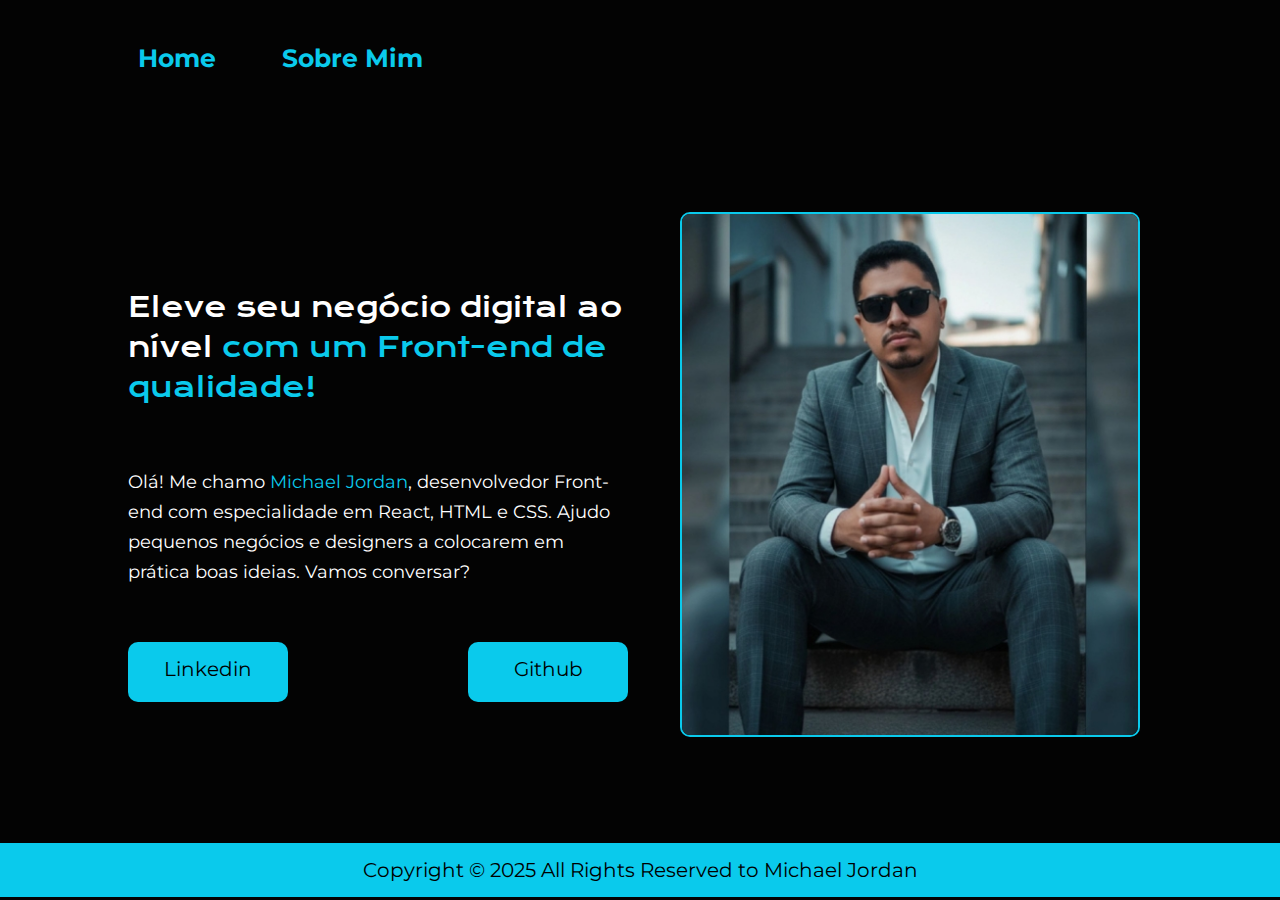
<file: index.html>
<!DOCTYPE html>
<html lang="pt-br">

<head>
    <meta charset="UTF-8">
    <meta name="viewport" content="width=device-width, initial-scale=1.0">
    <title>Home</title>
    <link rel="stylesheet" href="style.css">
</head>

<body>

    <header>

        <nav class="menu-navegação">

            <a class="menu" href="index.html">Home</a>
            <a class="menu" href="about.html">Sobre
                Mim</a>

        </nav>


    </header>

    <main class="Titulo-sobrere-mim">

        <div class="Texto-sobre-mim">

            <h1 class="fonte-paragrafo">
                <span>Eleve seu negócio digital ao nível</span>
                <span class="Fonte-destaque">com um Front-end de qualidade!</span>
            </h1>

            <p class="paragrafo-sobre-min">Olá! Me chamo&nbsp;<a class="link-autor-body" href="https://github.com/MiichaelJordan">Michael Jordan</a>, 
                desenvolvedor Front-end com especialidade em
                React, HTML e CSS. Ajudo pequenos negócios e designers a colocarem em prática boas ideias. Vamos
                conversar?</p>

            <div class="Redes-sociais">

                <a href="www.linkedin.com/in/miichael-jordan"
                    class="Contato">Linkedin</a>
            

                <a href="https://github.com/MiichaelJordan" class="Contato">Github</a>

            </div>
        </div>

        <div class="ajuste-imagem">
            <img class="foto-perfil" src="assets/foto.jpg" alt="foto">
        </div>

    </main>

    <footer>
    <p class="footer">
        Copyright © 2025 All Rights Reserved to&nbsp;  
        <a class="link-autor" href="https://github.com/MiichaelJordan">Michael Jordan</a>
    </p>
    </footer>



</body>

</html>
</file>
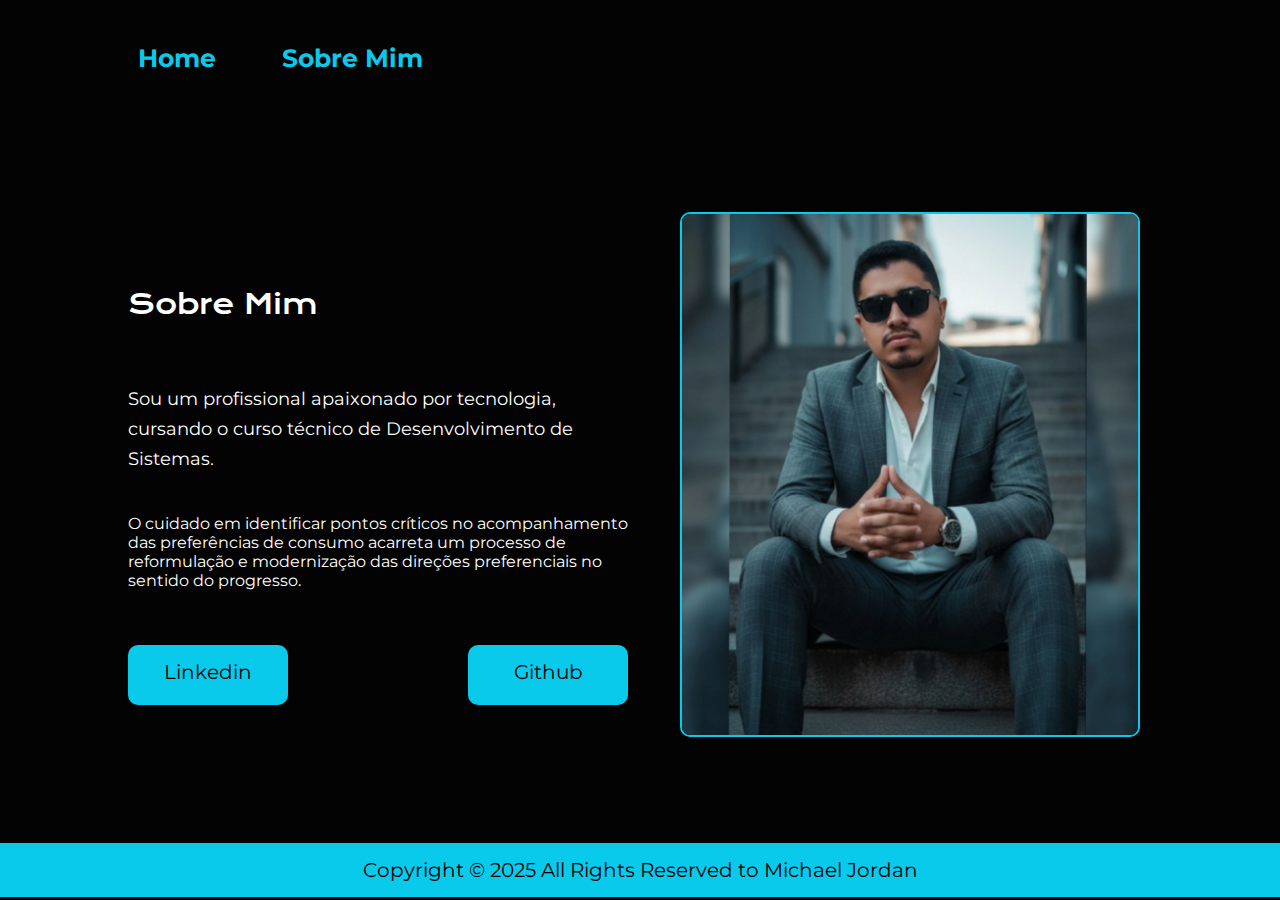
<file: about.html>
<!DOCTYPE html>
<html lang="pt-br">

<head>
    <meta charset="UTF-8">
    <meta name="viewport" content="width=device-width, initial-scale=1.0">
    <title>Sobre Min</title>
    <link rel="stylesheet" href="style.css">
</head>

<body>

    <header>

        <nav class="menu-navegação">

            <a class="menu"
                href="index.html">Home</a>
            <a class="menu"
                href="about.html">Sobre
                Mim</a>

        </nav>

    </header>

    <main class="Titulo-sobrere-mim">

        <div class="Texto-sobre-mim">

            <h1 class="fonte-paragrafo">
                <span>Sobre Mim</span>

            </h1>

            <p class="paragrafo-sobre-min">Sou um profissional apaixonado por tecnologia, cursando o curso técnico de
                Desenvolvimento de Sistemas.</p>
            <p class="paragrafo-sobre-min2">O cuidado em identificar pontos críticos no acompanhamento das preferências de consumo acarreta um
                processo de reformulação e modernização das direções preferenciais no sentido do progresso.</p>

            <div class="Redes-sociais">

                <a href="www.linkedin.com/in/miichael-jordan"
                    class="Contato">Linkedin</a>



                <a href="https://github.com/MiichaelJordan" class="Contato">Github</a>


            </div>
        </div>

        <div class="ajuste-imagem">
            <img class="foto-perfil" src="assets/foto.jpg" alt="foto">
        </div>

    </main>


    <footer>
    <p class="footer">
        Copyright © 2025 All Rights Reserved to&nbsp;  
        <a class="link-autor" href="https://github.com/MiichaelJordan">Michael Jordan</a>
    </p>
    </footer>


</body>

</html>
</file>
<file: style.css>
@import url('https://fonts.googleapis.com/css2?family=Krona+One&display=swap');
@import url('https://fonts.googleapis.com/css2?family=Montserrat:ital,wght@0,100..900;1,100..900&display=swap');

* {
  padding: 0;
  margin: 0;
  box-sizing: border-box;
}

:root {
  --cor-primária: #0acaec;
  --cor-secundária: white;
  --fonte-titulo: 'Krona One', sans-serif;
  --fonte-paragrafo: 'Montserrat', sans-serif;
  --cor-fonte-botao: black;
  --cor-subtitulo: #F6F6F6;
}

body {
  background-color: #030303;
  font-family: var(--fonte-paragrafo);
}

/* ---------- MENU ---------- */
.menu {
  text-decoration: none;
  border: none;
  cursor: pointer;
  color: var(--cor-primária);
  margin-top: 10px;
  padding: 3px;
  font-size: 25px;
  font-weight: 700;
  font-family: 'Montserrat', sans-serif;
  transition: color 0.3s ease;
}

.menu:hover {
  color: #F6F6F6;
}

.Fonte-destaque {
  color: var(--cor-primária);
}

.menu-navegação {
  display: flex;
  align-items: center;
  justify-content: left;
  flex-wrap: wrap;
  gap: 60px;
  color: var(--cor-secundária);
  font-size: 20px;
  font-weight: 600;
  margin: 20px auto;
  padding: 10px 20px;
  margin-left: 9%;
}

/* ---------- TEXTO / SEÇÕES ---------- */
.Alinhar-texto {
  display: flex;
  flex-direction: column;
  justify-content: flex-start;
  text-align: left;
  color: var(--cor-secundária);
  font-size: 18px;
  line-height: 1.6;
  margin: 80px 8%;
  gap: 20px;
}

.Titulo-sobrere-mim {
  display: flex;
  align-items: center;
  justify-content: space-between;
  flex-wrap: wrap;
  color: var(--cor-secundária);
  padding: 2% 10%;
  gap: 40px;
}

.Texto-sobre-mim {
  display: flex;
  flex-direction: column;
  color: var(--cor-secundária);
  max-width: 500px;
  gap: 40px;
  margin-top: 40px;
}

.paragrafo-sobre-min {
  margin-top: 20px;
  font-size: 18px;
  line-height: 30px;
  font-family: 'Montserrat', sans-serif;
}

.fonte-paragrafo {
  font-family: 'Krona One', sans-serif;
  font-size: 27px;
  text-align: left;
  line-height: 40px;
  font-weight: 400;
}

/* ---------- REDES SOCIAIS ---------- */
.Redes-sociais {
  display: flex;
  justify-content: space-between;
  flex-wrap: wrap;
  gap: 20px;
  color: var(--cor-secundária);
  font-size: 20px;
  margin-top: 15px;
}

.Contato {
  text-align: center;
  min-width: 160px;
  height: 60px;
  font-size: 20px;
  text-decoration: none;
  border-radius: 10px;
  cursor: pointer;
  color: black;
  background-color: var(--cor-primária);
  font-family: 'Montserrat', sans-serif;
  padding: 15px;
  border: none;
  transition: background-color 0.3s ease;
}

.Contato:hover {
  background-color: rgb(228, 230, 234);
}

/* ---------- IMAGEM ---------- */
.foto-perfil {
  display: flex;
  justify-content: right;
  width: 100%;
  height: auto;
  object-fit: cover;
  border-radius: 10px;
  border: var(--cor-primária) 2px solid;
}

.ajuste-imagem {
  position: relative;
  width: 460px;
  height: auto;
  margin: 80px auto;
  display: flex;
  justify-content: center;
}

/* ---------- FOOTER ---------- */
.footer {
  display: flex;
  justify-content: center;
  align-items: center;
  text-align: center;
  color: black;
  background-color: var(--cor-primária);
  padding: 15px;
  font-family: 'Montserrat', sans-serif;
  font-size: 20px;
  width: 100%;
  height: auto;
}

/* ---------- RESPONSIVIDADE ---------- */

/* Tablets (até 1024px) */
@media (max-width: 1024px) {
  .menu-navegação {
    gap: 30px;
    justify-content: center;
    margin-left: 0;
  }

  .Titulo-sobrere-mim {
    flex-direction: column;
    align-items: center;
    padding: 5%;
  }

  .ajuste-imagem {
    width: 80%;
    margin: 40px auto;
  }

  .Texto-sobre-mim {
    max-width: 90%;
    text-align: center;
  }
}

/* Celulares (até 768px) */
@media (max-width: 768px) {
  .menu {
    font-size: 18px;
  }

  .menu-navegação {
    flex-direction: column;
    align-items: center;
    gap: 15px;
  }

  .Alinhar-texto {
    margin: 40px 5%;
    font-size: 16px;
  }

  .fonte-paragrafo {
    font-size: 22px;
    text-align: center;
  }

  .Texto-sobre-mim {
    align-items: center;
    text-align: center;
  }

  .Redes-sociais {
    justify-content: center;
  }

  .Contato {
    width: 100%;
    max-width: 300px;
  }

  .ajuste-imagem {
    width: 90%;
    height: auto;
  }

  .footer {
    font-size: 16px;
    padding: 10px;
  }
}

/* Smartphones pequenos (até 480px) */
@media (max-width: 480px) {
  .menu {
    font-size: 16px;
  }

  .menu-navegação {
    gap: 10px;
  }

  .Alinhar-texto {
    margin: 20px 5%;
    font-size: 14px;
  }

  .fonte-paragrafo {
    font-size: 20px;
    line-height: 30px;
  }

  .Contato {
    font-size: 16px;
    height: auto;
    padding: 12px;
  }
}

/* 1. Estilo Padrão para o link */
.link-autor {
    /* Remove o sublinhado padrão dos links */
    text-decoration: none; 
    
    /* Usa a mesma cor do texto ao redor (preto ou branco) */
    color: inherit; 
    
    /* Opcional: Garante que o cursor seja o de link */
    cursor: pointer; 
}

/* 1. Estilo ao passar o mouse (Efeito Hover) */
.link-autor:hover {
    /* Adiciona o sublinhado */
    text-decoration: underline; 
    
    /* Opcional: Altera a cor para algo que destaque, como azul */
    /* color: blue; */ 
}

/* 2. Estilo Padrão para o link */
.link-autor-body {
    /* Remove o sublinhado padrão dos links */
    text-decoration: none; 
    
    /* Usa a mesma cor do texto ao redor (preto ou branco) */
    color: var(--cor-primária);
    
    /* Opcional: Garante que o cursor seja o de link */
    cursor: pointer; 
}
/* 2. Estilo ao passar o mouse (Efeito Hover) */
.link-autor-body:hover {
    /* Adiciona o sublinhado */
    text-decoration: underline; 
    
    /* Opcional: Altera a cor para algo que destaque, como azul */
    /* color: blue; */ 
}
</file>
